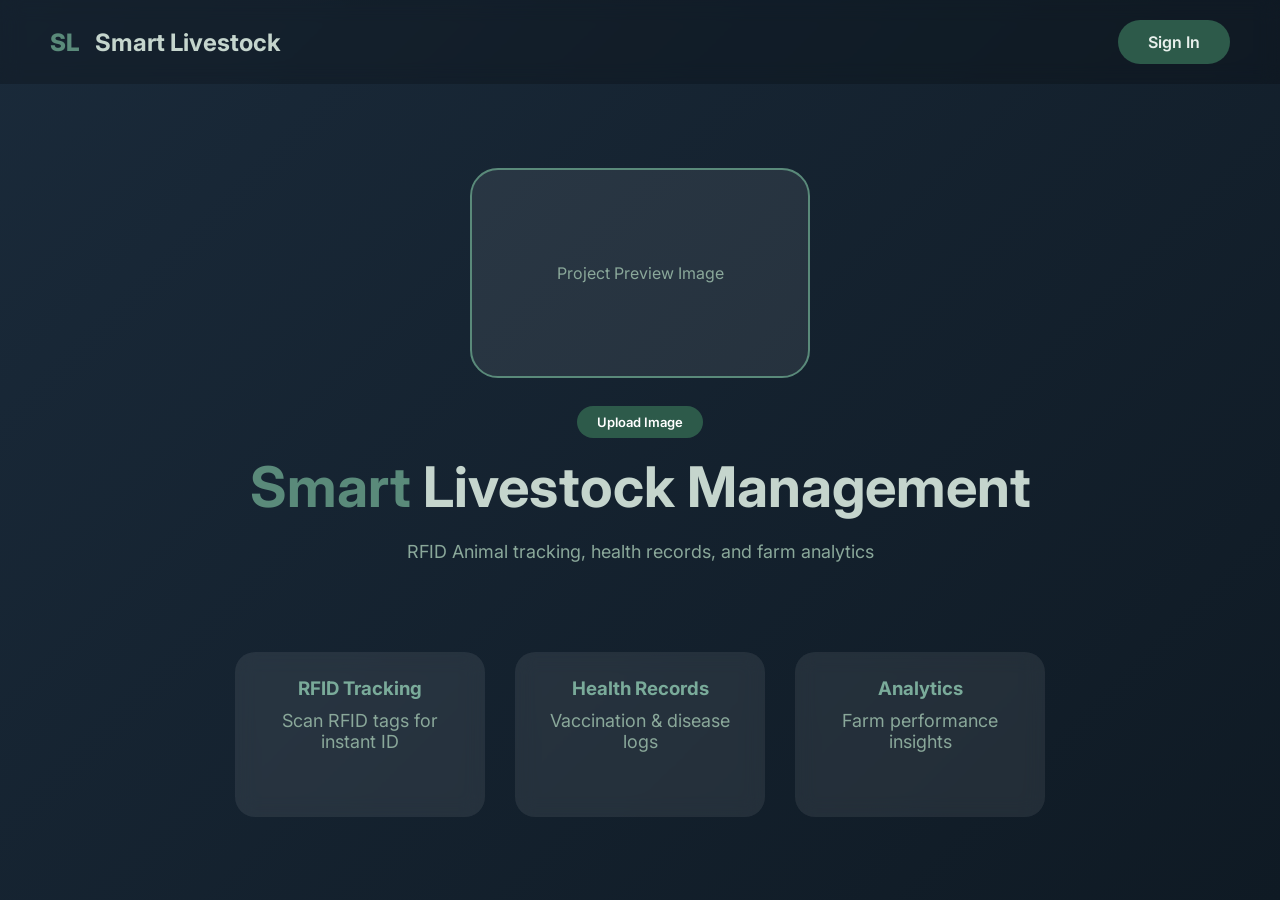
<file: index.html>
<!DOCTYPE html>
<html lang="en">
<head>
<meta charset="UTF-8">
<meta name="viewport" content="width=device-width, initial-scale=1.0">
<title>Smart Livestock Management | RFID Auto ID System</title>
<link href="https://fonts.googleapis.com/css2?family=Inter:wght@400;500;600;700;800&display=swap" rel="stylesheet">
<style>
* { margin: 0; padding: 0; box-sizing: border-box; font-family: 'Inter', sans-serif; }

:root {
    --primary: #1a2a3a;
    --primary-dark: #0f1a24;
    --secondary: #2d5a4a;
    --secondary-light: #3a6b5a;
    --accent: #4a7c6b;
    --success: #2d6a4f;
    --warning: #b77e3a;
    --danger: #9b5e5e;
    --info: #3a6b8a;
    --dark: #1a2a2a;
    --light: #e8f0ec;
    --border: #c5d5cd;
    --card-bg: #f5faf7;
    --sidebar-bg: #1a2a2a;
    --sidebar-text: #c5d5cd;
}

body { background: #dce8e2; }

.landing-page {
    min-height: 100vh;
    background: linear-gradient(135deg, #1a2a3a 0%, #0f1a24 100%);
    display: flex;
    flex-direction: column;
}

.landing-nav {
    display: flex;
    justify-content: space-between;
    align-items: center;
    padding: 20px 50px;
    background: rgba(0,0,0,0.2);
    backdrop-filter: blur(10px);
}

.landing-nav .logo { font-size: 24px; font-weight: 700; color: #c5d5cd; }
.landing-nav .logo span { color: #5a8a7a; margin-right: 10px; font-weight: 800; }
.landing-nav button { background: #2d5a4a; color: #e8f0ec; border: none; padding: 12px 30px; border-radius: 40px; font-weight: 600; cursor: pointer; transition: 0.3s; font-size: 16px; }
.landing-nav button:hover { transform: scale(1.05); background: #3a6b5a; }

.landing-hero { flex: 1; display: flex; align-items: center; justify-content: center; text-align: center; color: #c5d5cd; padding: 50px; flex-direction: column; }
.landing-hero h1 { font-size: 56px; margin-bottom: 20px; }
.landing-hero h1 span { color: #5a8a7a; }
.landing-hero p { font-size: 18px; color: #8aa89a; margin-bottom: 40px; }

.features { display: flex; justify-content: center; gap: 30px; flex-wrap: wrap; margin-top: 50px; }
.feature-card { background: rgba(255,255,255,0.08); padding: 25px; border-radius: 20px; width: 250px; text-align: center; backdrop-filter: blur(10px); }
.feature-card h3 { margin-bottom: 10px; color: #7aab9a; }

.login-modal { display: none; position: fixed; top: 0; left: 0; width: 100%; height: 100%; background: rgba(0,0,0,0.85); z-index: 1000; justify-content: center; align-items: center; }
.login-modal-content { background: #f5faf7; padding: 40px; border-radius: 32px; width: 420px; animation: fadeInUp 0.4s ease; }
@keyframes fadeInUp { from { opacity: 0; transform: translateY(30px); } to { opacity: 1; transform: translateY(0); } }
.login-modal-content h2 { margin-bottom: 20px; text-align: center; color: #1a2a3a; }
.login-modal-content input, .login-modal-content select { width: 100%; padding: 14px; margin: 10px 0; border: 2px solid #c5d5cd; border-radius: 16px; font-size: 14px; background: white; }
.login-modal-content input:focus, .login-modal-content select:focus { outline: none; border-color: #2d5a4a; }
.login-modal-content button { width: 100%; padding: 14px; background: #2d5a4a; color: white; border: none; border-radius: 40px; font-weight: 700; cursor: pointer; margin-top: 20px; font-size: 16px; }
.login-modal-content button:hover { background: #3a6b5a; }
.close-modal { float: right; font-size: 28px; cursor: pointer; color: #64748b; }
.close-modal:hover { color: #9b5e5e; }
.login-error { background: #f0e6e6; color: #9b5e5e; padding: 12px; border-radius: 12px; margin-top: 15px; text-align: center; font-size: 13px; display: none; border-left: 4px solid #9b5e5e; }
.admin-contact-info { background: #e8f0ec; padding: 12px; border-radius: 12px; margin-top: 15px; font-size: 12px; text-align: center; color: #1a2a3a; border: 1px solid #c5d5cd; }

.app-container { display: none; }
.dashboard-container { display: flex; min-height: 100vh; background: #dce8e2; }

.sidebar { width: 280px; background: #1a2a2a; border-right: 1px solid #2a3a3a; padding: 30px 20px; position: fixed; height: 100vh; overflow-y: auto; }
.sidebar .logo { font-size: 24px; font-weight: 800; margin-bottom: 40px; color: #c5d5cd; }
.sidebar .logo span { color: #5a8a7a; }
.sidebar a { display: flex; align-items: center; gap: 12px; padding: 12px 16px; margin: 8px 0; border-radius: 12px; color: #8aa89a; text-decoration: none; cursor: pointer; transition: 0.2s; }
.sidebar a:hover, .sidebar a.active { background: #2a3a3a; color: #e8f0ec; }
.user-profile { margin-top: 40px; padding: 20px 0; border-top: 1px solid #2a3a3a; }
.user-profile .avatar { width: 50px; height: 50px; background: #2d5a4a; border-radius: 50%; display: flex; align-items: center; justify-content: center; color: white; font-weight: bold; margin-bottom: 12px; font-size: 20px; }
.logout-btn { background: #4a5a5a; color: white; border: none; padding: 10px; border-radius: 12px; width: 100%; cursor: pointer; margin-top: 15px; font-weight: 600; }
.logout-btn:hover { background: #5a6a6a; }

.main-content { margin-left: 280px; flex: 1; padding: 30px 40px; }

.stats-grid { display: grid; grid-template-columns: repeat(auto-fit, minmax(220px, 1fr)); gap: 20px; margin-bottom: 30px; }
.stat-card { background: white; padding: 25px; border-radius: 20px; border: 1px solid #c5d5cd; text-align: center; transition: 0.2s; cursor: pointer; box-shadow: 0 2px 8px rgba(0,0,0,0.05); }
.stat-card:hover { transform: translateY(-5px); box-shadow: 0 10px 25px -5px rgba(0,0,0,0.1); background: #f5faf7; }
.stat-card h2 { font-size: 36px; color: #1a2a3a; font-weight: 800; }
.stat-card p { color: #4a6a5a; font-size: 14px; font-weight: 600; margin-top: 8px; }

.content-card { background: white; border-radius: 20px; border: 1px solid #c5d5cd; margin-bottom: 25px; overflow: hidden; box-shadow: 0 2px 8px rgba(0,0,0,0.05); }
.card-header { padding: 15px 20px; display: flex; align-items: center; gap: 12px; border-bottom: 1px solid #c5d5cd; background: #f5faf7; }
.card-header .avatar-small { width: 40px; height: 40px; background: #2d5a4a; border-radius: 50%; display: flex; align-items: center; justify-content: center; color: white; font-weight: bold; font-size: 18px; }
.card-body { padding: 20px; }

table { width: 100%; border-collapse: collapse; background: white; border-radius: 16px; overflow: hidden; }
th, td { padding: 12px 16px; text-align: left; font-size: 13px; border-bottom: 1px solid #e0e8e2; }
th { background: #e8f0ec; color: #1a2a3a; font-weight: 600; }

.badge { padding: 4px 12px; border-radius: 30px; color: white; font-size: 11px; font-weight: 600; display: inline-block; }
.badge.admin { background: #2d5a4a; }
.badge.vet { background: #3a6b8a; }
.badge.owner { background: #4a7c6b; }
.badge.pregnant { background: #5a7a6a; }
.badge.healthy { background: #2d6a4f; }
.badge.sick { background: #b77e3a; }
.badge.vaccination { background: #3a6b8a; }

button.edit { background: #3a6b8a; color: white; border: none; padding: 6px 12px; border-radius: 8px; cursor: pointer; margin: 2px; font-weight: 600; font-size: 12px; transition: 0.2s; }
button.edit:hover { background: #2a5a7a; }
button.delete { background: #5a6a5a; color: white; border: none; padding: 6px 12px; border-radius: 8px; cursor: pointer; margin: 2px; font-weight: 600; font-size: 12px; transition: 0.2s; }
button.delete:hover { background: #4a5a4a; }
button.submit { background: #2d5a4a; color: white; padding: 12px; border-radius: 40px; width: 100%; cursor: pointer; border: none; font-weight: 600; transition: 0.2s; }
button.submit:hover { background: #3a6b5a; }

form { background: white; padding: 25px; border-radius: 20px; border: 1px solid #c5d5cd; margin-bottom: 20px; }
input, select, textarea { width: 100%; padding: 12px; margin: 8px 0; border: 1px solid #c5d5cd; border-radius: 12px; transition: 0.2s; background: white; }
input:focus, select:focus, textarea:focus { outline: none; border-color: #2d5a4a; box-shadow: 0 0 0 3px rgba(45,90,74,0.1); }
label { font-weight: 600; font-size: 13px; color: #1a2a3a; display: block; margin-top: 8px; }
.hidden { display: none; }

.error-message { background: #f0e6e6; color: #9b5e5e; padding: 12px; border-radius: 12px; margin: 10px 0; font-size: 13px; border-left: 4px solid #9b5e5e; display: flex; align-items: center; gap: 10px; }

.scan-logs-container { background: white; border-radius: 20px; border: 1px solid #c5d5cd; margin-top: 20px; max-height: 400px; overflow-y: auto; }
.scan-log-item { display: flex; justify-content: space-between; align-items: center; padding: 12px 16px; border-bottom: 1px solid #e0e8e2; }
.scan-log-item .log-action { font-weight: 600; color: #1a2a3a; }
.scan-log-item .log-time { color: #5a7a6a; font-size: 11px; }

.toast { position: fixed; bottom: 30px; right: 30px; background: #2d5a4a; color: white; padding: 12px 20px; border-radius: 12px; z-index: 2000; animation: slideIn 0.3s ease; font-weight: 500; }
.toast.error { background: #9b5e5e; }
@keyframes slideIn { from { transform: translateX(100%); opacity: 0; } to { transform: translateX(0); opacity: 1; } }

.empty-row td { text-align: center; padding: 40px; color: #5a7a6a; }
.auto-tag-info { background: #e8f0ec; padding: 10px 15px; border-radius: 12px; margin-bottom: 15px; font-size: 13px; color: #2d5a4a; border-left: 3px solid #2d5a4a; }
.rfid-info { background: #e0e8f0; padding: 10px 15px; border-radius: 12px; margin-bottom: 15px; font-size: 13px; color: #1a2a3a; border-left: 3px solid #3a6b8a; }

.log-management-buttons { display: flex; gap: 12px; margin-bottom: 20px; flex-wrap: wrap; }
.log-action-btn { background: #2d5a4a; color: white; border: none; padding: 8px 16px; border-radius: 40px; cursor: pointer; font-size: 13px; font-weight: 600; transition: 0.2s; }
.log-action-btn:hover { background: #3a6b5a; transform: scale(1.02); }
.log-action-btn.danger { background: #9b5e5e; }
.log-action-btn.danger:hover { background: #8a4e4e; }
.log-action-btn.warning { background: #b77e3a; }
.log-action-btn.warning:hover { background: #a06e30; }
.recover-area { background: #e8f0ec; padding: 15px; border-radius: 16px; margin-bottom: 20px; border-left: 4px solid #2d5a4a; }
</style>
</head>
<body>

<div class="landing-page" id="landingPage">
    <div class="landing-nav">
        <div class="logo"><span>SL</span> Smart Livestock</div>
        <button id="openLoginBtn">Sign In</button>
    </div>
    <div class="landing-hero">
        <div id="landingProjectImageContainer" style="margin-bottom: 20px;">
            <div id="landingImagePreview" style="width: 340px; height: 210px; background: rgba(255,255,255,0.08); border-radius: 28px; display: flex; align-items: center; justify-content: center; overflow: hidden; border: 2px solid #5a8a7a; margin: 0 auto;">
                <span style="color:#8aa89a;">Project Preview Image</span>
            </div>
        </div>
        <div style="margin-bottom: 15px;">
            <label for="landingImageUpload" style="background: #2d5a4a; padding: 8px 20px; border-radius: 40px; cursor: pointer; font-weight: 600; font-size: 13px; color: white;">Upload Image</label>
            <input type="file" id="landingImageUpload" accept="image/*" style="display: none;">
        </div>
        <h1><span>Smart</span> Livestock Management</h1>
        <p>RFID Animal tracking, health records, and farm analytics</p>
        <div class="features">
            <div class="feature-card"><h3>RFID Tracking</h3><p>Scan RFID tags for instant ID</p></div>
            <div class="feature-card"><h3>Health Records</h3><p>Vaccination & disease logs</p></div>
            <div class="feature-card"><h3>Analytics</h3><p>Farm performance insights</p></div>
        </div>
    </div>
</div>

<div class="login-modal" id="loginModal">
    <div class="login-modal-content">
        <span class="close-modal" id="closeModalBtn">&times;</span>
        <h2>Sign In</h2>
        <select id="loginRole">
            <option value="admin">Administrator</option>
            <option value="vet">Veterinarian</option>
            <option value="owner">Owner</option>
        </select>
        <input type="password" id="loginPassword" placeholder="Password">
        <div style="margin: 5px 0 10px 0; font-size: 12px; color: #666;">
            <label style="display: inline-flex; align-items: center; gap: 8px; cursor: pointer;">
                <input type="checkbox" id="showPasswordCheckbox"> Show Password
            </label>
        </div>
        <button id="loginBtn">Login</button>
        <div id="loginError" class="login-error"></div>
        <div id="accountHelpMessage" class="admin-contact-info" style="display:none;">
            <strong>Demo Credentials:</strong><br>
            Admin: admin123<br>
            Vet: vet123<br>
            Owner: owner123
        </div>
        <p style="text-align:center; margin-top:15px; font-size:12px; color:#5a7a6a;">Demo: admin123 | vet123 | owner123</p>
    </div>
</div>

<div class="app-container" id="appContainer">
    <div class="dashboard-container">
        <div class="sidebar">
            <div class="logo"><span>SF</span> SmartFarm</div>
            <a onclick="navigateTo('dashboard')" class="nav-link active" data-page="dashboard">Dashboard</a>
            <a onclick="navigateTo('animals')" class="nav-link" data-page="animals" id="navAnimals">Animals</a>
            <a onclick="navigateTo('registerAnimal')" class="nav-link" data-page="registerAnimal" id="navRegisterAnimal">Add Animal</a>
            <a onclick="navigateTo('healthRecords')" class="nav-link" data-page="healthRecords" id="navHealthRecords">Health Records</a>
            <a onclick="navigateTo('registerHealth')" class="nav-link" data-page="registerHealth" id="navRegisterHealth">Add Health Record</a>
            <a onclick="navigateTo('users')" class="nav-link" data-page="users" id="navUsers">Manage Users</a>
            <a onclick="navigateTo('scanLogs')" class="nav-link" data-page="scanLogs" id="navScanLogs">Activity Logs</a>
            <div class="user-profile">
                <div class="avatar" id="userAvatar">JD</div>
                <div><strong id="userName">John Doe</strong></div>
                <div style="font-size:12px; margin-top:5px;" id="userRoleBadge"></div>
                <button class="logout-btn" id="logoutBtn">Sign Out</button>
            </div>
        </div>

        <div class="main-content">
            <div id="dashboardSection">
                <div class="stats-grid">
                    <div class="stat-card" onclick="navigateTo('animals')"><h2 id="totalAnimals">0</h2><p>Total Animals</p></div>
                    <div class="stat-card" onclick="navigateTo('healthRecords')"><h2 id="totalHealth">0</h2><p>Health Records</p></div>
                    <div class="stat-card" onclick="navigateTo('animals')"><h2 id="sickCount">0</h2><p>Sick Animals</p></div>
                    <div class="stat-card" onclick="navigateTo('users')"><h2 id="totalUsers">0</h2><p>System Users</p></div>
                </div>
                <div class="content-card">
                    <div class="card-header"><div class="avatar-small">R</div><div><strong>Recent Activity</strong><br><span style="font-size:12px;">Latest farm updates</span></div></div>
                    <div class="card-body"><div id="recentActivityList"></div></div>
                </div>
            </div>

            <div id="animalsSection" class="hidden">
                <div class="content-card">
                    <div class="card-header"><div class="avatar-small">A</div><div><strong>All Livestock</strong></div></div>
                    <div class="card-body">
                        <div style="overflow-x: auto;">
                            <table id="animalsTable">
                                <thead>
                                    <tr>
                                        <th>ID (Auto)</th>
                                        <th>RFID Tag ID</th>
                                        <th>Name</th>
                                        <th>Type</th>
                                        <th>Breed</th>
                                        <th>Sex</th>
                                        <th>Birth Date</th>
                                        <th>Pregnancy</th>
                                        <th>Health</th>
                                        <th>Owner Contact</th>
                                        <th>Actions</th>
                                    </tr>
                                </thead>
                                <tbody id="animalsTableBody"></tbody>
                            </table>
                        </div>
                    </div>
                </div>
            </div>

            <div id="registerAnimalSection" class="hidden">
                <form id="registerAnimalForm">
                    <h3>Register New Animal</h3>
                    <div class="auto-tag-info"><strong>Auto ID:</strong> ID will be automatically generated based on animal type (e.g., COW-001, GOAT-001)</div>
                    <div class="rfid-info"><strong>📡 RFID Scanner Ready:</strong> Scan RFID tag/card to capture Tag ID</div>
                    <div id="animalFormError" class="error-message" style="display:none;"></div>
                    
                    <label>🔍 RFID Tag ID (Scan RFID Card)</label>
                    <input type="text" id="rfidTagId" placeholder="Scan RFID card here..." style="font-family: monospace; font-weight: bold;">
                    
                    <label>🆔 Auto-Generated ID</label>
                    <input type="text" id="generatedTagId" readonly style="background:#e8f0ec; font-weight:bold;">
                    
                    <label>Animal Name</label><input type="text" id="animalName" placeholder="Animal Name" required>
                    <label>Animal Type</label><select id="animalType" required><option value="">Select Type</option></select>
                    <label>Breed</label><select id="animalBreed" required><option value="">Select Breed</option></select>
                    <label>Sex</label><select id="animalSex"><option>Male</option><option>Female</option></select>
                    <label>Birth Date</label><input type="date" id="animalBirthdate">
                    <label>Pregnancy</label><select id="animalPregnant"><option value="false">Not Pregnant</option><option value="true">Pregnant</option></select>
                    <label>Health Status</label><select id="animalSick"><option value="false">Healthy</option><option value="true">Sick</option></select>
                    <label>Owner Contact</label><input type="text" id="animalOwnerContact" placeholder="Owner phone or email">
                    <input type="hidden" id="editAnimalId">
                    <button type="submit" class="submit">Save Animal</button>
                </form>
            </div>

            <div id="healthRecordsSection" class="hidden">
                <div class="content-card">
                    <div class="card-header"><div class="avatar-small">H</div><div><strong>Health Records</strong></div></div>
                    <div class="card-body">
                        <div style="overflow-x: auto;">
                            <table id="healthTable">
                                <thead>
                                    <tr>
                                        <th>Animal ID</th>
                                        <th>RFID Tag</th>
                                        <th>Animal Name</th>
                                        <th>Type</th>
                                        <th>Start Date</th>
                                        <th>End Date</th>
                                        <th>Next Event</th>
                                        <th>Vet Name</th>
                                        <th>Actions</th>
                                    </tr>
                                </thead>
                                <tbody id="healthTableBody"></tbody>
                            </table>
                        </div>
                    </div>
                </div>
            </div>

            <div id="registerHealthSection" class="hidden">
                <form id="registerHealthForm">
                    <h3>Add Health Record</h3>
                    <div id="healthFormError" class="error-message" style="display:none;"></div>
                    <label>Select Animal (by Auto ID)</label><select id="healthTagId" required></select>
                    <label>Record Type</label><select id="healthType"><option value="vaccination">Vaccination</option><option value="pregnancy">Pregnancy Check</option><option value="disease">Disease Treatment</option></select>
                    <label>Start Date</label><input type="date" id="healthStartDate" required>
                    <label>End Date</label><input type="date" id="healthEndDate">
                    <label>Next Scheduled Event</label><input type="date" id="healthNextEvent">
                    <label>Notes</label><textarea id="healthNotes" rows="2" placeholder="Additional details..."></textarea>
                    <label>Vet Name</label><input type="text" id="healthVetName" placeholder="Veterinarian name">
                    <label>Vet Contact</label><input type="text" id="healthVetContact" placeholder="Phone">
                    <input type="hidden" id="editHealthId">
                    <button type="submit" class="submit">Save Record</button>
                </form>
            </div>

            <div id="usersSection" class="hidden">
                <div class="content-card">
                    <div class="card-header"><div class="avatar-small">U</div><div><strong>User Management (Admin Only)</strong></div></div>
                    <div class="card-body">
                        <form id="registerUserForm"><h4>Create New Account</h4><input type="text" id="newUserName" placeholder="Full Name" required><input type="email" id="newUserEmail" placeholder="Email" required><input type="tel" id="newUserPhone" placeholder="Phone Number" required><select id="newUserRole"><option value="owner">Owner</option><option value="vet">Veterinarian</option><option value="admin">Admin</option></select><input type="password" id="newUserPassword" placeholder="Password"><button type="submit" class="submit">Create Account</button></form>
                        <table id="usersTable">
                            <thead>
                                <tr>
                                    <th>Name</th>
                                    <th>Email</th>
                                    <th>Phone</th>
                                    <th>Role</th>
                                    <th>Action</th>
                                </tr>
                            </thead>
                            <tbody id="usersTableBody"></tbody>
                        </table>
                    </div>
                </div>
            </div>

            <div id="scanLogsSection" class="hidden">
                <div class="content-card">
                    <div class="card-header"><div class="avatar-small">L</div><div><strong>System Activity Logs</strong></div></div>
                    <div class="card-body">
                        <div class="log-management-buttons">
                            <button class="log-action-btn" id="recoverLastDeletedBtn">↩️ Recover Last Deleted Item</button>
                            <button class="log-action-btn warning" id="deleteLogsOlderThanBtn">🗑️ Delete Logs Older Than (days)</button>
                            <button class="log-action-btn" id="deleteLogsByActionBtn">📋 Delete Logs by Action Type</button>
                            <button class="log-action-btn danger" id="clearAllLogsBtn">⚠️ Clear All Logs</button>
                        </div>
                        <div id="recoverStatus" class="recover-area" style="display:none;"></div>
                        <div id="scanLogsFullList" class="scan-logs-container"></div>
                    </div>
                </div>
            </div>
        </div>
    </div>
</div>

<script>
// ==================== API CONFIGURATION ====================
const API_BASE_URL = 'http://192.168.137.1/AB/api.php';

// Global variables
let currentUser = null;
let animalsCache = [];
let healthRecordsCache = [];
let usersCache = [];
let logsCache = [];

// ==================== API CALL FUNCTIONS ====================
async function apiCall(endpoint, method = 'GET', data = null) {
    const url = `${API_BASE_URL}/${endpoint}`;
    const options = {
        method: method,
        headers: {
            'Content-Type': 'application/json',
        }
    };
    
    if (data) {
        options.body = JSON.stringify(data);
    }
    
    try {
        const response = await fetch(url, options);
        const result = await response.json();
        return result;
    } catch (error) {
        console.error('API Error:', error);
        showToast('Connection error: ' + error.message, true);
        return null;
    }
}

// ==================== DATA LOADING FUNCTIONS ====================
async function loadAnimals() {
    const result = await apiCall('animals', 'GET');
    if (result && !result.error) {
        animalsCache = result;
        return result;
    }
    return [];
}

async function loadHealthRecords() {
    const result = await apiCall('health', 'GET');
    if (result && !result.error) {
        healthRecordsCache = result;
        return result;
    }
    return [];
}

async function loadUsers() {
    const result = await apiCall('users', 'GET');
    if (result && !result.error) {
        usersCache = result;
        return result;
    }
    return [];
}

async function loadLogs() {
    const result = await apiCall('logs', 'GET');
    if (result && !result.error) {
        logsCache = result;
        return result;
    }
    return [];
}

async function loadDashboardStats() {
    const result = await apiCall('dashboard', 'GET');
    if (result && !result.error) {
        document.getElementById('totalAnimals').innerText = result.totalAnimals || 0;
        document.getElementById('totalHealth').innerText = result.totalHealth || 0;
        document.getElementById('sickCount').innerText = result.sickCount || 0;
        document.getElementById('totalUsers').innerText = result.totalUsers || 0;
        
        let recentHtml = '';
        if (result.recentActivity && result.recentActivity.length > 0) {
            for (let log of result.recentActivity) {
                recentHtml += `<div style="padding:10px 0; border-bottom:1px solid #e0e8e2;">
                    <strong>${log.action}</strong> - ${log.user_name}<br>
                    <span style="font-size:11px; color:#5a7a6a;">${log.created_at}</span>
                </div>`;
            }
        }
        document.getElementById('recentActivityList').innerHTML = recentHtml || '<p style="text-align:center; padding:20px;">No recent activity</p>';
        return true;
    }
    return false;
}

// ==================== CHECK FOR PENDING RFID TAG ====================
async function checkPendingRFIDTag() {
    try {
        const response = await fetch(`${API_BASE_URL}/get_pending_tag`);
        const data = await response.json();
        
        if (data.tagId) {
            const rfidInput = document.getElementById('rfidTagId');
            if (rfidInput && document.getElementById('registerAnimalSection').classList.contains('hidden') === false) {
                rfidInput.value = data.tagId;
                rfidInput.style.borderColor = '#2d6a4f';
                showToast(`✅ RFID Tag detected: ${data.tagId}`, false);
                setTimeout(() => {
                    rfidInput.style.borderColor = '#c5d5cd';
                }, 2000);
            }
        }
    } catch (error) {
        console.error('Error checking pending RFID:', error);
    }
}

// Poll for pending RFID tags every 2 seconds when on register page
setInterval(() => {
    if (document.getElementById('registerAnimalSection') && 
        !document.getElementById('registerAnimalSection').classList.contains('hidden')) {
        checkPendingRFIDTag();
    }
}, 2000);

// ==================== UI RENDERING FUNCTIONS ====================
async function renderAnimalsTable() {
    if (currentUser && currentUser.role === 'vet') return;
    
    const tbody = document.getElementById('animalsTableBody');
    if (!tbody) return;
    
    const animals = await loadAnimals();
    tbody.innerHTML = '';
    
    if (animals.length === 0) { 
        tbody.innerHTML = '<tr class="empty-row"><td colspan="11">No animals registered. Click "Add Animal" to get started.</td></tr>'; 
        return; 
    }
    
    const canEdit = (currentUser && (currentUser.role === 'admin' || currentUser.role === 'owner'));
    const canDelete = (currentUser && currentUser.role === 'admin');
    
    for (let animal of animals) { 
        const row = tbody.insertRow();
        const pregnancyBadge = animal.is_pregnant ? 'pregnant' : 'healthy';
        const pregnancyText = animal.is_pregnant ? 'Pregnant' : 'Not Pregnant';
        const healthBadge = animal.is_sick ? 'sick' : 'healthy';
        const healthText = animal.is_sick ? 'Sick' : 'Healthy';
        
        let buttons = '';
        if (canEdit) buttons += `<button class="edit" onclick="editAnimal('${animal.id}')">Edit</button>`;
        if (canDelete) buttons += `<button class="delete" onclick="deleteAnimal('${animal.id}')">Delete</button>`;
        
        row.innerHTML = `
            <td><strong>${animal.id || '—'}</strong></td>
            <td><code>${animal.rfid_tag || '—'}</code></td>
            <td>${animal.name || '—'}</td>
            <td>${animal.animal_type || '—'}</td>
            <td>${animal.breed || '—'}</td>
            <td>${animal.sex || '—'}</td>
            <td>${animal.birthdate || '—'}</td>
            <td><span class="badge ${pregnancyBadge}">${pregnancyText}</span></td>
            <td><span class="badge ${healthBadge}">${healthText}</span></td>
            <td>${animal.owner_contact || '—'}</td>
            <td>${buttons}</td>
        `;
    }
}

async function renderHealthRecordsTable() {
    const tbody = document.getElementById('healthTableBody');
    if (!tbody) return;
    
    const records = await loadHealthRecords();
    tbody.innerHTML = '';
    
    if (records.length === 0) { 
        tbody.innerHTML = '<tr class="empty-row"><td colspan="9">No health records. Click "Add Health Record" to get started.</td></tr>'; 
        return; 
    }
    
    const canEdit = (currentUser && (currentUser.role === 'admin' || currentUser.role === 'vet'));
    const canDelete = (currentUser && currentUser.role === 'admin');
    
    for (let record of records) { 
        const row = tbody.insertRow();
        let buttons = '';
        if (canEdit) buttons += `<button class="edit" onclick="editHealth(${record.id})">Edit</button>`;
        if (canDelete) buttons += `<button class="delete" onclick="deleteHealth(${record.id})">Delete</button>`;
        
        row.innerHTML = `
            <td><strong>${record.animal_id || '—'}</strong></td>
            <td><code>${record.rfid_tag || '—'}</code></td>
            <td>${record.animal_name || '—'}</td>
            <td><span class="badge vaccination">${record.type || '—'}</span></td>
            <td>${record.start_date || '—'}</td>
            <td>${record.end_date || '—'}</td>
            <td>${record.next_event_date || '—'}</td>
            <td>${record.vet_name || '—'}</td>
            <td>${buttons}</td>
        `;
    }
}

async function renderUsersTable() { 
    if (!currentUser || currentUser.role !== 'admin') return;
    
    const tbody = document.getElementById('usersTableBody'); 
    if (!tbody) return; 
    
    const users = await loadUsers();
    tbody.innerHTML = ''; 
    
    for (let user of users) { 
        const row = tbody.insertRow(); 
        const delBtn = (currentUser?.role === 'admin' && user.role !== 'admin') ? 
            `<button class="delete" onclick="deleteUser(${user.id})">Delete</button>` : '—'; 
        row.innerHTML = `
            <td><strong>${user.name || '—'}</strong></td>
            <td>${user.email || '—'}</td>
            <td>${user.phone || '—'}</td>
            <td><span class="badge ${user.role}">${user.role || '—'}</span></td>
            <td>${delBtn}</td>
        `; 
    } 
}

async function renderScanLogs() { 
    const container = document.getElementById('scanLogsFullList'); 
    if (!container) return; 
    
    const logs = await loadLogs();
    
    if (logs.length === 0) {
        container.innerHTML = '<div style="padding:20px;text-align:center;">No logs yet</div>';
        return;
    }
    
    container.innerHTML = logs.map(log => `
        <div class="scan-log-item">
            <div>
                <span class="log-action">${log.action || 'Unknown'}</span>
                <br>
                <span class="log-time">${log.details || ''}</span>
            </div>
            <div>
                <span class="log-time">${log.user_name || 'System'} - ${log.created_at || ''}</span>
            </div>
        </div>
    `).join('');
}

async function updateHealthTagOptions() { 
    const sel = document.getElementById('healthTagId'); 
    if (!sel) return; 
    
    const animals = await loadAnimals();
    sel.innerHTML = '<option value="">Select Animal</option>'; 
    for (let animal of animals) { 
        const opt = document.createElement('option'); 
        opt.value = animal.id; 
        opt.textContent = `${animal.name} (ID: ${animal.id}) - RFID: ${animal.rfid_tag || 'No RFID'}`; 
        sel.appendChild(opt); 
    } 
}

// ==================== LOGIN FUNCTION ====================
async function performLogin() {
    const role = document.getElementById('loginRole').value;
    const password = document.getElementById('loginPassword').value;
    const errorDiv = document.getElementById('loginError');
    const helpDiv = document.getElementById('accountHelpMessage');
    
    errorDiv.style.display = 'none'; 
    helpDiv.style.display = 'none';
    
    if (!password) { 
        errorDiv.innerHTML = 'Please enter password'; 
        errorDiv.style.display = 'block'; 
        return; 
    }
    
    const result = await apiCall('login', 'POST', { role: role, password: password });
    
    if (result && result.success) {
        currentUser = result.user;
        document.getElementById('landingPage').style.display = 'none';
        document.getElementById('appContainer').style.display = 'block';
        document.getElementById('loginModal').style.display = 'none';
        document.getElementById('loginPassword').value = '';
        updateUIByRole();
        await refreshAllData();
        showToast(`Welcome, ${currentUser.name}! RFID Scanner Ready`);
    } else { 
        errorDiv.innerHTML = result?.error || 'Invalid credentials!'; 
        errorDiv.style.display = 'block'; 
        helpDiv.style.display = 'block'; 
    }
}

// ==================== CRUD OPERATIONS ====================
async function editAnimal(id) { 
    const animals = await loadAnimals();
    const animal = animals.find(a => a.id == id); 
    if (!animal) {
        showToast('Animal not found', true);
        return;
    }
    
    document.getElementById('editAnimalId').value = animal.id; 
    document.getElementById('generatedTagId').value = animal.id;
    document.getElementById('rfidTagId').value = animal.rfid_tag || '';
    document.getElementById('animalName').value = animal.name; 
    document.getElementById('animalType').value = animal.animal_type; 
    populateBreeds(); 
    
    setTimeout(() => {
        const breedSelect = document.getElementById('animalBreed');
        for(let i = 0; i < breedSelect.options.length; i++) {
            if(breedSelect.options[i].value === animal.breed) {
                breedSelect.selectedIndex = i;
                break;
            }
        }
    }, 100);
    
    document.getElementById('animalSex').value = animal.sex; 
    document.getElementById('animalBirthdate').value = animal.birthdate || ''; 
    document.getElementById('animalPregnant').value = animal.is_pregnant ? 'true' : 'false'; 
    document.getElementById('animalSick').value = animal.is_sick ? 'true' : 'false'; 
    document.getElementById('animalOwnerContact').value = animal.owner_contact || ''; 
    navigateTo('registerAnimal'); 
}

async function deleteAnimal(id) { 
    if (!currentUser || currentUser.role !== 'admin') { 
        showToast("Only Admin can delete animals", true); 
        return; 
    } 
    
    const animals = await loadAnimals();
    const animal = animals.find(a => a.id == id); 
    
    if (animal && confirm(`Delete ${animal.name}? This will also delete all health records.`)) {
        const result = await apiCall(`animals/${id}`, 'DELETE', { 
            userName: currentUser.name, 
            userRole: currentUser.role 
        });
        
        if (result && result.success) {
            await refreshAllData();
            showToast('Animal deleted successfully');
        } else {
            showToast('Failed to delete animal', true);
        }
    } 
}

async function editHealth(id) { 
    const records = await loadHealthRecords();
    const record = records.find(r => r.id == id); 
    if (!record) {
        showToast('Health record not found', true);
        return;
    }
    
    document.getElementById('editHealthId').value = record.id; 
    document.getElementById('healthTagId').value = record.animal_id; 
    document.getElementById('healthType').value = record.type; 
    document.getElementById('healthStartDate').value = record.start_date || ''; 
    document.getElementById('healthEndDate').value = record.end_date || ''; 
    document.getElementById('healthNextEvent').value = record.next_event_date || ''; 
    document.getElementById('healthNotes').value = record.notes || ''; 
    document.getElementById('healthVetName').value = record.vet_name || ''; 
    document.getElementById('healthVetContact').value = record.vet_contact || ''; 
    navigateTo('registerHealth'); 
}

async function deleteHealth(id) { 
    if (!currentUser || currentUser.role !== 'admin') { 
        showToast("Only Admin can delete health records", true); 
        return; 
    } 
    
    const records = await loadHealthRecords();
    const record = records.find(r => r.id == id);
    if (record && confirm('Delete this health record?')) {
        const result = await apiCall(`health/${id}`, 'DELETE', { 
            userName: currentUser.name, 
            userRole: currentUser.role 
        });
        
        if (result && result.success) {
            await refreshAllData();
            showToast('Health record deleted successfully');
        } else {
            showToast('Failed to delete health record', true);
        }
    } 
}

async function deleteUser(id) { 
    if (confirm('Delete this user?')) { 
        const result = await apiCall(`users/${id}`, 'DELETE');
        if (result && result.success) {
            await refreshAllData();
            renderUsersTable();
            showToast('User deleted');
        } else {
            showToast('Failed to delete user', true);
        }
    } 
}

async function refreshAllData() {
    await loadDashboardStats();
    await renderAnimalsTable();
    await renderHealthRecordsTable();
    if (currentUser && currentUser.role === 'admin') {
        await renderUsersTable();
        await renderScanLogs();
    }
    await updateHealthTagOptions();
}

// ==================== FORM SUBMISSION HANDLERS ====================
document.getElementById('registerAnimalForm').onsubmit = async function(e) {
    e.preventDefault();
    if (!currentUser || (currentUser.role !== 'admin' && currentUser.role !== 'owner')) { 
        showToast("Permission denied!", true); 
        return; 
    }
    
    const sex = document.getElementById('animalSex').value;
    const isPregnant = document.getElementById('animalPregnant').value === 'true';
    
    if (sex === 'Male' && isPregnant) { 
        document.getElementById('animalFormError').style.display = 'flex'; 
        document.getElementById('animalFormError').innerHTML = 'ERROR: A male animal cannot be pregnant!'; 
        return; 
    }
    
    const editId = document.getElementById('editAnimalId').value;
    const rfidTag = document.getElementById('rfidTagId').value.trim();
    
    if (!rfidTag) {
        showToast("Please scan an RFID tag/card first!", true);
        document.getElementById('rfidTagId').focus();
        return;
    }
    
    let autoId = document.getElementById('generatedTagId').value;
    if (!autoId && !editId) {
        const type = document.getElementById('animalType').value;
        if (type) {
            const typePrefix = type.substring(0, 3).toUpperCase();
            const animals = await loadAnimals();
            const existingOfType = animals.filter(a => a.animal_type === type);
            const nextNumber = existingOfType.length + 1;
            const paddedNumber = nextNumber.toString().padStart(3, '0');
            autoId = `${typePrefix}-${paddedNumber}`;
            document.getElementById('generatedTagId').value = autoId;
        }
    }
    
    const animalData = { 
        id: autoId,
        rfid_tag: rfidTag,
        name: document.getElementById('animalName').value.trim(), 
        animal_type: document.getElementById('animalType').value, 
        breed: document.getElementById('animalBreed').value, 
        sex: sex, 
        birthdate: document.getElementById('animalBirthdate').value, 
        is_pregnant: isPregnant, 
        is_sick: document.getElementById('animalSick').value === 'true', 
        owner_contact: document.getElementById('animalOwnerContact').value,
        userName: currentUser.name,
        userRole: currentUser.role
    };
    
    if (!animalData.name || !animalData.animal_type || !animalData.breed) { 
        showToast("Name, Type and Breed are required", true); 
        return; 
    }
    
    document.getElementById('animalFormError').style.display = 'none';
    
    let result;
    if (editId) {
        result = await apiCall(`animals/${editId}`, 'PUT', animalData);
    } else {
        result = await apiCall('animals', 'POST', animalData);
    }
    
    if (result && result.success) {
        await refreshAllData();
        document.getElementById('editAnimalId').value = '';
        this.reset();
        document.getElementById('animalBreed').innerHTML = '<option value="">Select Breed</option>';
        document.getElementById('generatedTagId').value = '';
        document.getElementById('rfidTagId').value = '';
        showToast(editId ? "Animal updated successfully" : `Animal registered! ID: ${autoId} | RFID: ${rfidTag}`);
        navigateTo('animals');
    } else {
        showToast(result?.error || "Failed to save animal", true);
    }
};

document.getElementById('registerHealthForm').onsubmit = async function(e) {
    e.preventDefault();
    if (!currentUser || (currentUser.role !== 'admin' && currentUser.role !== 'vet')) { 
        showToast("Only Admin or Vet can manage health records", true); 
        return; 
    }
    
    const selectedAnimalId = document.getElementById('healthTagId').value;
    const animals = await loadAnimals();
    const selectedAnimal = animals.find(a => a.id == selectedAnimalId);
    const editId = document.getElementById('editHealthId').value;
    
    const recordData = { 
        id: editId ? parseInt(editId) : null,
        animal_id: selectedAnimalId,
        rfid_tag: selectedAnimal ? selectedAnimal.rfid_tag : '',
        animal_name: selectedAnimal ? selectedAnimal.name : '',
        type: document.getElementById('healthType').value, 
        start_date: document.getElementById('healthStartDate').value, 
        end_date: document.getElementById('healthEndDate').value, 
        next_event_date: document.getElementById('healthNextEvent').value, 
        notes: document.getElementById('healthNotes').value, 
        vet_name: document.getElementById('healthVetName').value, 
        vet_contact: document.getElementById('healthVetContact').value,
        userName: currentUser.name,
        userRole: currentUser.role
    };
    
    if (!recordData.animal_id || !recordData.start_date) { 
        showToast("Animal and Start Date are required", true); 
        return; 
    }
    
    let result;
    if (editId) {
        result = await apiCall(`health/${editId}`, 'PUT', recordData);
    } else {
        result = await apiCall('health', 'POST', recordData);
    }
    
    if (result && result.success) {
        await refreshAllData();
        document.getElementById('editHealthId').value = '';
        this.reset();
        showToast(editId ? "Health record updated" : "Health record saved");
        navigateTo('healthRecords');
    } else {
        showToast(result?.error || "Failed to save health record", true);
    }
};

document.getElementById('registerUserForm').onsubmit = async function(e) { 
    e.preventDefault(); 
    if (!currentUser || currentUser.role !== 'admin') { 
        showToast("Only Admin can create accounts!", true); 
        return; 
    } 
    
    const newUser = { 
        name: document.getElementById('newUserName').value, 
        email: document.getElementById('newUserEmail').value, 
        phone: document.getElementById('newUserPhone').value, 
        role: document.getElementById('newUserRole').value, 
        password: document.getElementById('newUserPassword').value || 'temp123',
        userName: currentUser.name,
        userRole: currentUser.role
    }; 
    
    const result = await apiCall('users', 'POST', newUser);
    
    if (result && result.success) {
        await refreshAllData();
        renderUsersTable();
        showToast(`Account created for ${newUser.name}`);
        this.reset();
    } else {
        showToast(result?.error || "Failed to create user", true);
    }
};

// ==================== LOG MANAGEMENT FUNCTIONS ====================
async function recoverLastDeleted() {
    if (!currentUser || currentUser.role !== 'admin') {
        showToast("Only Admin can recover deleted items", true);
        return;
    }
    
    const result = await apiCall('recover', 'POST', {
        userName: currentUser.name,
        userRole: currentUser.role
    });
    
    if (result && result.success) {
        await refreshAllData();
        showToast(`${result.type} recovered successfully`);
        
        const statusDiv = document.getElementById('recoverStatus');
        statusDiv.style.display = 'block';
        statusDiv.innerHTML = `<strong>✅ Recovery successful!</strong> ${result.type} has been restored.`;
        setTimeout(() => { statusDiv.style.display = 'none'; }, 5000);
    } else {
        showToast(result?.error || "No items to recover", true);
    }
}

async function deleteLogsOlderThanDays() {
    if (!currentUser || currentUser.role !== 'admin') {
        showToast("Only Admin can delete logs", true);
        return;
    }
    const days = prompt("Delete logs older than how many days? (Enter number, e.g., 7)", "7");
    if (days === null) return;
    const numDays = parseInt(days);
    if (isNaN(numDays) || numDays < 0) {
        showToast("Please enter a valid number of days", true);
        return;
    }
    
    const result = await apiCall(`logs?days=${numDays}`, 'DELETE');
    
    if (result && result.success) {
        await renderScanLogs();
        showToast(`Deleted ${result.deleted} old logs.`);
    } else {
        showToast("Failed to delete logs", true);
    }
}

async function deleteLogsByAction() {
    if (!currentUser || currentUser.role !== 'admin') {
        showToast("Only Admin can delete logs", true);
        return;
    }
    
    const logs = await loadLogs();
    const actions = [...new Set(logs.map(l => l.action))];
    if (actions.length === 0) {
        showToast("No logs to filter", true);
        return;
    }
    const actionList = actions.join(", ");
    const actionToDelete = prompt(`Enter the exact action type to delete all logs with that action.\nAvailable actions:\n${actionList}\n\nExample: "Deleted Animal"`, "");
    if (!actionToDelete) return;
    
    const result = await apiCall(`logs?action=${encodeURIComponent(actionToDelete)}`, 'DELETE');
    
    if (result && result.success) {
        await renderScanLogs();
        showToast(`Deleted ${result.deleted} logs with action "${actionToDelete}"`);
    } else {
        showToast("Failed to delete logs", true);
    }
}

async function clearAllLogs() {
    if (!currentUser || currentUser.role !== 'admin') {
        showToast("Only Admin can clear all logs", true);
        return;
    }
    if (confirm("⚠️ WARNING: This will delete ALL activity logs permanently. This action cannot be undone. Are you sure?")) {
        const confirmation = prompt(`Type "DELETE ALL LOGS" to confirm:`);
        if (confirmation === "DELETE ALL LOGS") {
            const result = await apiCall('logs', 'DELETE');
            if (result && result.success) {
                await renderScanLogs();
                showToast(`Deleted all logs.`);
            } else {
                showToast("Failed to delete logs", true);
            }
        } else {
            showToast("Confirmation text did not match. Deletion cancelled.");
        }
    }
}

// ==================== NAVIGATION & UTILITY ====================
function navigateTo(page) {
    document.querySelectorAll('.main-content > div').forEach(div => div.classList.add('hidden'));
    const section = document.getElementById(page + 'Section');
    if (section) section.classList.remove('hidden');
    
    document.querySelectorAll('.nav-link').forEach(l => l.classList.remove('active'));
    const activeLink = document.querySelector(`.nav-link[data-page="${page}"]`);
    if (activeLink) activeLink.classList.add('active');
    
    if (page === 'dashboard') loadDashboardStats();
    if (page === 'animals' && currentUser && currentUser.role !== 'vet') renderAnimalsTable();
    if (page === 'healthRecords') renderHealthRecordsTable();
    if (page === 'registerHealth') updateHealthTagOptions();
    if (page === 'users' && currentUser && currentUser.role === 'admin') renderUsersTable();
    if (page === 'scanLogs' && currentUser && currentUser.role === 'admin') renderScanLogs();
    if (page === 'registerAnimal') {
        setTimeout(() => {
            const rfidInput = document.getElementById('rfidTagId');
            if (rfidInput) {
                rfidInput.value = '';
                rfidInput.focus();
            }
            checkPendingRFIDTag();
        }, 100);
    }
}

function showToast(msg, isErr = false) {
    const t = document.createElement('div');
    t.className = 'toast' + (isErr ? ' error' : '');
    t.innerText = msg;
    document.body.appendChild(t);
    setTimeout(() => t.remove(), 3000);
}

function logout() { 
    currentUser = null; 
    document.getElementById('landingPage').style.display = 'block'; 
    document.getElementById('appContainer').style.display = 'none'; 
    document.getElementById('loginModal').style.display = 'none'; 
}

function updateUIByRole() {
    const role = currentUser.role;
    const isVet = (role === 'vet');
    document.getElementById('navAnimals').style.display = isVet ? 'none' : 'flex';
    document.getElementById('navRegisterAnimal').style.display = (role === 'admin' || role === 'owner') ? 'flex' : 'none';
    document.getElementById('navRegisterHealth').style.display = (role === 'admin' || role === 'vet') ? 'flex' : 'none';
    document.getElementById('navUsers').style.display = (role === 'admin') ? 'flex' : 'none';
    document.getElementById('navScanLogs').style.display = (role === 'admin') ? 'flex' : 'none';
    document.getElementById('userAvatar').innerHTML = currentUser.name.charAt(0).toUpperCase();
    document.getElementById('userName').innerHTML = currentUser.name;
    const roleNames = { admin: 'Administrator', vet: 'Veterinarian', owner: 'Owner' };
    document.getElementById('userRoleBadge').innerHTML = `<span class="badge ${role}">${roleNames[role]}</span>`;
}

// ==================== BREED DATABASE ====================
const breedDatabase = {
    "Cow": ["Holstein Friesian", "Jersey", "Angus", "Hereford", "Sahiwal", "Ankole", "Simmental", "Charolais", "Limousin", "Brahman", "Gelbvieh"],
    "Goat": ["Boer", "Saanen", "Nubian", "Alpine", "Toggenburg", "Angora", "Kiko", "Spanish Goat", "Pygmy Goat", "LaMancha", "Oberhasli"],
    "Sheep": ["Merino", "Dorper", "Suffolk", "Romney", "Balami", "Blackhead Persian", "Hampshire", "Southdown", "Cheviot", "Lincoln", "Karakul"],
    "Pig": ["Yorkshire", "Landrace", "Duroc", "Berkshire", "Large White", "Hampshire", "Pietrain", "Chester White", "Tamworth", "Gloucestershire Old Spots", "Meishan"],
    "Chicken": ["Broiler", "Layer", "Kuroiler", "Rhode Island Red", "Leghorn", "Sussex", "Orpington", "Australorp", "Plymouth Rock", "Wyandotte", "Brahma"],
    "Rabbit": ["New Zealand White", "California", "Flemish Giant", "Rex", "Dutch", "Lionhead", "Angora", "Himalayan", "Mini Lop", "English Lop", "Havana"],
    "Horse": ["Thoroughbred", "Arabian", "Quarter Horse", "Appaloosa", "Andalusian", "Friesian", "Mustang", "Clydesdale", "Shetland Pony", "Morgan", "Paint Horse"],
    "Donkey": ["Standard Donkey", "Mammoth Donkey", "Mediterranean Miniature", "Poitou Donkey", "Abyssinian Donkey", "American Spotted", "Andalusian Donkey", "Burro", "Somali Wild", "Kiang", "Onager"],
    "Turkey": ["Broad Breasted White", "Broad Breasted Bronze", "Bourbon Red", "Narragansett", "Royal Palm", "Standard Bronze", "Beltsville Small White", "Black Turkey", "Midget White", "Jersey Buff", "Slate Turkey"],
    "Duck": ["Pekin Duck", "Muscovy Duck", "Mallard", "Rouen Duck", "Cayuga Duck", "Indian Runner", "Khaki Campbell", "Welsh Harlequin", "Buff Duck", "Saxony Duck", "Silver Appleyard"],
    "Bee": ["Italian Honey Bee", "Carniolan Honey Bee", "German Honey Bee", "Buckfast Bee", "Russian Honey Bee", "Africanized Bee", "Caucasian Bee", "Cordovan Bee", "Minnesota Hygienic", "Saskatraz Bee", "VSH Bee"]
};

const animalTypes = ["Cow", "Goat", "Sheep", "Pig", "Chicken", "Rabbit", "Horse", "Donkey", "Turkey", "Duck", "Bee"];

function populateAnimalTypes() {
    const typeSelect = document.getElementById('animalType');
    if (!typeSelect) return;
    typeSelect.innerHTML = '<option value="">Select Type</option>';
    animalTypes.forEach(type => { 
        const opt = document.createElement('option'); 
        opt.value = type; 
        opt.textContent = type; 
        typeSelect.appendChild(opt); 
    });
}

function populateBreeds() {
    const type = document.getElementById('animalType').value;
    const breedSelect = document.getElementById('animalBreed');
    if (!breedSelect) return;
    breedSelect.innerHTML = '<option value="">Select Breed</option>';
    if (type && breedDatabase[type]) {
        breedDatabase[type].forEach(breed => { 
            const opt = document.createElement('option'); 
            opt.value = breed; 
            opt.textContent = breed; 
            breedSelect.appendChild(opt); 
        });
    }
    updateGeneratedTagId();
}

function updateGeneratedTagId() {
    const type = document.getElementById('animalType').value;
    const editId = document.getElementById('editAnimalId').value;
    if (editId) {
        // Don't auto-generate for edits
        return;
    }
    if (type) {
        const typePrefix = type.substring(0, 3).toUpperCase();
        // This will be updated when form is submitted with actual count from DB
        document.getElementById('generatedTagId').value = `${typePrefix}-001`;
    } else {
        document.getElementById('generatedTagId').value = '';
    }
}

function setupRFIDScanner() {
    const rfidInput = document.getElementById('rfidTagId');
    if (!rfidInput) return;
    
    let rfidTimeout = null;
    
    rfidInput.addEventListener('keydown', function(e) {
        if (rfidTimeout) clearTimeout(rfidTimeout);
        
        rfidTimeout = setTimeout(() => {
            const scannedValue = rfidInput.value.trim();
            if (scannedValue) {
                // Check if RFID exists in database
                checkRFIDExists(scannedValue);
            }
        }, 50);
    });
    
    rfidInput.addEventListener('focus', function() {
        this.placeholder = "Ready to scan RFID...";
        this.style.backgroundColor = '#f0f8ff';
    });
    
    rfidInput.addEventListener('blur', function() {
        this.placeholder = "Scan RFID card here...";
        this.style.backgroundColor = 'white';
    });
}

async function checkRFIDExists(rfidTag) {
    const animals = await loadAnimals();
    const existingAnimal = animals.find(a => a.rfid_tag === rfidTag);
    if (existingAnimal) {
        showToast(` RFID ${rfidTag} is already assigned to ${existingAnimal.name}`, true);
        document.getElementById('rfidTagId').value = '';
    } else {
        showToast(`RFID Tag scanned: ${rfidTag}`, false);
        const rfidInput = document.getElementById('rfidTagId');
        rfidInput.style.borderColor = '#2d6a4f';
        setTimeout(() => {
            rfidInput.style.borderColor = '#c5d5cd';
        }, 1000);
    }
}

// ==================== EVENT LISTENERS & INITIALIZATION ====================
document.getElementById('landingImageUpload').addEventListener('change', function(e) {
    const file = e.target.files[0];
    if (file) { 
        const reader = new FileReader(); 
        reader.onload = function(ev) { 
            document.getElementById('landingImagePreview').innerHTML = `<img src="${ev.target.result}" style="width:100%; height:100%; object-fit:cover;">`; 
            localStorage.setItem('livestock_landing_image', ev.target.result); 
        }; 
        reader.readAsDataURL(file); 
    }
});

document.getElementById('showPasswordCheckbox').addEventListener('change', function(e) {
    const passwordInput = document.getElementById('loginPassword');
    passwordInput.type = e.target.checked ? 'text' : 'password';
});

const savedLandingImage = localStorage.getItem('livestock_landing_image');
if (savedLandingImage) document.getElementById('landingImagePreview').innerHTML = `<img src="${savedLandingImage}" style="width:100%; height:100%; object-fit:cover;">`;

document.getElementById('openLoginBtn').onclick = () => document.getElementById('loginModal').style.display = 'flex';
document.getElementById('closeModalBtn').onclick = () => document.getElementById('loginModal').style.display = 'none';
document.getElementById('loginBtn').onclick = performLogin;
document.getElementById('logoutBtn').onclick = logout;
window.onclick = e => { if (e.target == document.getElementById('loginModal')) document.getElementById('loginModal').style.display = 'none'; };
document.getElementById('loginPassword').onkeypress = e => { if (e.key === 'Enter') performLogin(); };
document.getElementById('animalType').addEventListener('change', function() { populateBreeds(); updateGeneratedTagId(); });

document.getElementById('recoverLastDeletedBtn').addEventListener('click', recoverLastDeleted);
document.getElementById('deleteLogsOlderThanBtn').addEventListener('click', deleteLogsOlderThanDays);
document.getElementById('deleteLogsByActionBtn').addEventListener('click', deleteLogsByAction);
document.getElementById('clearAllLogsBtn').addEventListener('click', clearAllLogs);

// Initialize
function init() {
    populateAnimalTypes();
    setupRFIDScanner();
    console.log('Smart Livestock Management System Ready!');
    console.log('Connected to PHP API at:', API_BASE_URL);
    console.log('Demo Credentials:');
    console.log('- Admin: admin123');
    console.log('- Vet: vet123');
    console.log('- Owner: owner123');
}

init();
// Add this debug function
async function testAPIConnection() {
    try {
        const response = await fetch('http://192.168.137.1/AB/api.php/login', {
            method: 'POST',
            headers: {'Content-Type': 'application/json'},
            body: JSON.stringify({role: 'admin', password: 'admin123'})
        });
        const data = await response.json();
        console.log('API Test Result:', data);
        if (!data.success) {
            alert('API Error: ' + data.error);
        }
        return data;
    } catch(e) {
        console.error('API Connection Error:', e);
        alert('Cannot connect to API. Check if server is running.');
    }
}

// Call this when page loads
testAPIConnection();
</script>
</body>
</html>
</file>
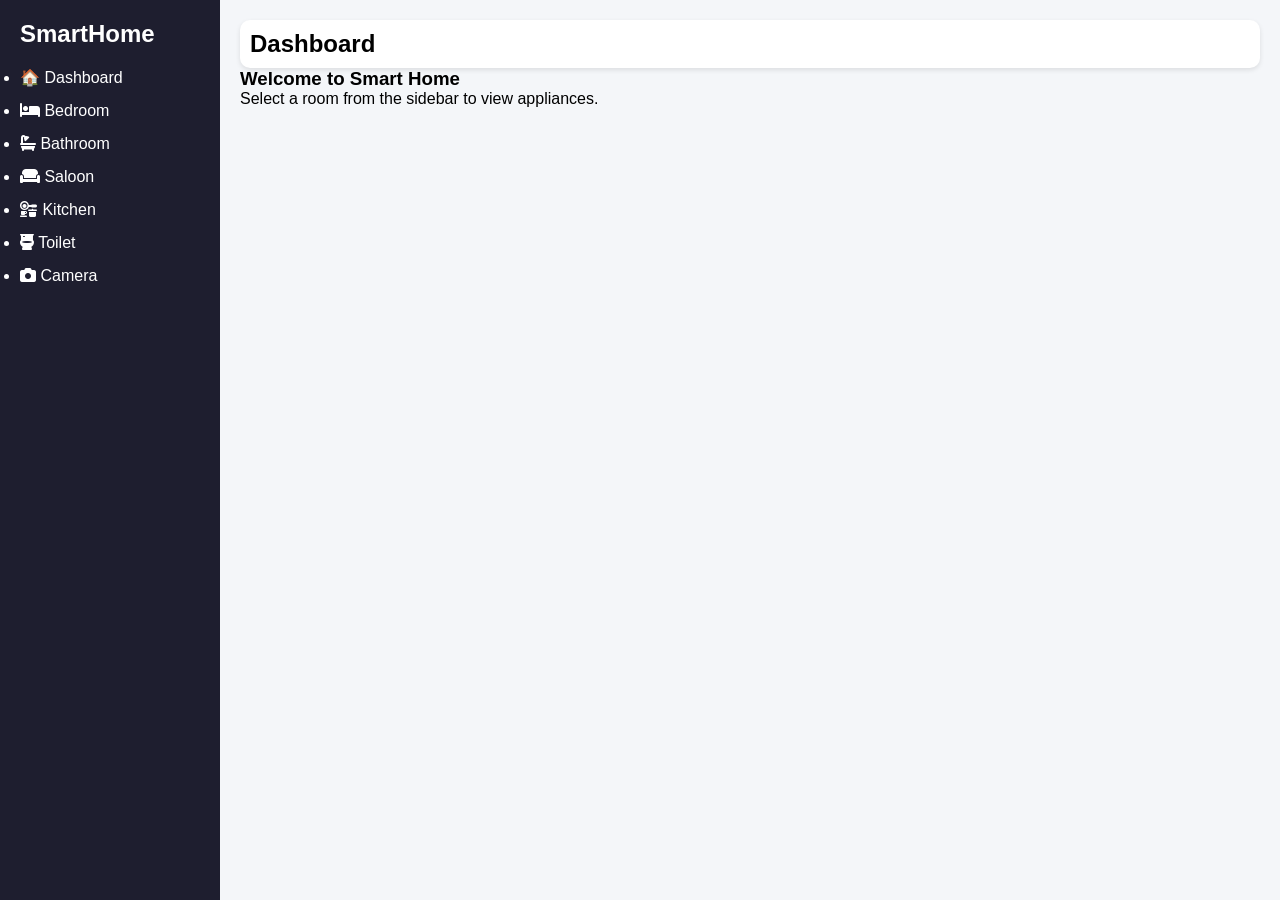
<file: smatho.html>
<!DOCTYPE html>
<html lang="en">
<head>
<meta charset="UTF-8">
<meta name="viewport" content="width=device-width, initial-scale=1.0">
<title>Smart Home Dashboard</title>

<!-- Font Awesome CDN -->
<link rel="stylesheet" href="https://cdnjs.cloudflare.com/ajax/libs/font-awesome/6.5.0/css/all.min.css"/>

<style>
/* GENERAL */
*{margin:0;padding:0;box-sizing:border-box;font-family:Arial;}
body{background:#f4f6f9;}
button{cursor:pointer;}
.container{display:flex;}

/* SIDEBAR */
.sidebar{width:220px;background:#1e1e2f;color:white;padding:20px;height:100vh;}
.sidebar h2{margin-bottom:20px;}
.sidebar li{margin:15px 0;cursor:pointer;}
.sidebar li:hover{color:#4CAF50;}

/* MAIN */
main{flex:1;padding:20px;}
.topbar{display:flex;justify-content:space-between;background:white;padding:10px;border-radius:10px;box-shadow:0 2px 5px rgba(0,0,0,0.1);}
.cards{display:grid;grid-template-columns:repeat(auto-fit,minmax(200px,1fr));gap:15px;margin-top:20px;}

/* CARD */
.card{background:white;padding:15px;border-radius:10px;display:flex;flex-direction:column;justify-content:space-between;box-shadow:0 2px 5px rgba(0,0,0,0.1);}
.actions{display:flex;justify-content:space-between;margin-top:10px;}
.edit-btn{background:#4CAF50;color:white;border:none;padding:5px;border-radius:5px;}
.delete-btn{background:red;color:white;border:none;padding:5px;border-radius:5px;}

/* SWITCH */
.switch{width:50px;height:24px;position:relative;margin-top:5px;}
.switch input{display:none;}
.slider{position:absolute;background:#ccc;top:0;bottom:0;left:0;right:0;border-radius:20px;}
.slider:before{content:"";position:absolute;width:18px;height:18px;background:white;left:3px;bottom:3px;border-radius:50%;}
input:checked+.slider{background:#4CAF50;}
input:checked+.slider:before{transform:translateX(26px);}

/* ADD FORM */
#add-form{margin-top:10px;background:white;padding:10px;border-radius:10px;display:none;box-shadow:0 2px 5px rgba(0,0,0,0.1);}
#add-form input, #add-form button{width:100%;margin-top:5px;padding:8px;border-radius:5px;border:1px solid #ccc;}

/* MODAL */
.modal{display:none;position:fixed;top:0;left:0;width:100%;height:100%;background:rgba(0,0,0,0.5);justify-content:center;align-items:center;}
.modal-box{background:white;padding:20px;border-radius:10px;width:300px;}
.modal-box input, .modal-box button{width:100%;padding:8px;margin-top:5px;border-radius:5px;border:1px solid #ccc;}
.modal-box button{background:#4CAF50;color:white;border:none;}

/* ICONS */
.card i{margin-right:8px;}
</style>
</head>
<body>

<div class="container">

<nav class="sidebar">
<h2>SmartHome</h2>
<ul>
<li onclick="showDashboard()">🏠 Dashboard</li>
<li onclick="showRoom('Bedroom')"><i class="fa-solid fa-bed"></i> Bedroom</li>
<li onclick="showRoom('Bathroom')"><i class="fa-solid fa-bath"></i> Bathroom</li>
<li onclick="showRoom('Saloon')"><i class="fa-solid fa-couch"></i> Saloon</li>
<li onclick="showRoom('Kitchen')"><i class="fa-solid fa-kitchen-set"></i> Kitchen</li>
<li onclick="showRoom('Toilet')"><i class="fa-solid fa-toilet"></i> Toilet</li>
<li onclick="showRoom('Camera')"><i class="fa-solid fa-camera"></i> Camera</li>
</ul>
</nav>

<main>
<div class="topbar">
<h2 id="title">Dashboard</h2>
</div>

<section id="dashboard">
<h3>Welcome to Smart Home</h3>
<p>Select a room from the sidebar to view appliances.</p>
</section>

<section id="room" style="display:none;">
<button onclick="toggleForm()">+ Add Appliance</button>
<div id="add-form">
<input id="new-item" placeholder="Appliance name">
<button onclick="addItem()">Add</button>
</div>
<div class="cards" id="cards"></div>
</section>

<section id="camera" style="display:none;">
<h3>Camera</h3>
<video id="video" width="300" autoplay></video>
<br>
<button onclick="startCamera()">Start Camera</button>
</section>

</main>
</div>

<div class="modal" id="modal">
<div class="modal-box">
<input id="edit-input">
<button onclick="saveEdit()">Save</button>
</div>
</div>

<script>
// DATA with icons
let rooms={
Bedroom:[{name:"Bed",icon:"fa-bed"},{name:"Cabinet",icon:"fa-briefcase"},{name:"Shoes Rack",icon:"fa-shoe-prints"},{name:"Light",icon:"fa-lightbulb"},{name:"AC",icon:"fa-fan"},{name:"Socket",icon:"fa-plug"},{name:"Window",icon:"fa-window-maximize"},{name:"Door",icon:"fa-door-closed"}],
Bathroom:[{name:"Shower",icon:"fa-shower"},{name:"Mirror",icon:"fa-mirror"},{name:"Light",icon:"fa-lightbulb"},{name:"Socket",icon:"fa-plug"}],
Saloon:[{name:"TV",icon:"fa-tv"},{name:"Sofa",icon:"fa-couch"},{name:"Lamp",icon:"fa-lightbulb"},{name:"Bell",icon:"fa-bell"},{name:"Socket",icon:"fa-plug"},{name:"Window",icon:"fa-window-maximize"},{name:"Door",icon:"fa-door-closed"}],
Kitchen:[{name:"Fridge",icon:"fa-snowflake"},{name:"Gas Detector",icon:"fa-fire-extinguisher"},{name:"Oven",icon:"fa-burn"},{name:"Light",icon:"fa-lightbulb"},{name:"Socket",icon:"fa-plug"},{name:"WiFi",icon:"fa-wifi"},{name:"Window",icon:"fa-window-maximize"},{name:"Door",icon:"fa-door-closed"}],
Toilet:[{name:"Toilet",icon:"fa-toilet"},{name:"Light",icon:"fa-lightbulb"},{name:"Socket",icon:"fa-plug"}],
Camera:[{name:"Camera",icon:"fa-camera"}]
};

let currentRoom="";
let editIndex=null;

// NAVIGATION
function showDashboard(){
hideAll();
document.getElementById("dashboard").style.display="block";
document.getElementById("title").innerText="Dashboard";
}

function showRoom(r){
currentRoom=r;
hideAll();
if(r==="Camera"){
document.getElementById("camera").style.display="block";
}else{
document.getElementById("room").style.display="block";
render();
}
document.getElementById("title").innerText=r;
}

function hideAll(){
document.getElementById("dashboard").style.display="none";
document.getElementById("room").style.display="none";
document.getElementById("camera").style.display="none";
}

// RENDER CARDS
function render(){
const c=document.getElementById("cards");
c.innerHTML="";
rooms[currentRoom].forEach((item,i)=>{
const card=document.createElement("div");
card.className="card";
card.innerHTML=`
<h3><i class="fa-solid ${item.icon}"></i> ${item.name}</h3>
<label class="switch"><input type="checkbox" checked><span class="slider"></span></label>
<div class="actions">
<button class="edit-btn">Edit</button>
<button class="delete-btn">Delete</button>
</div>
`;
c.appendChild(card);

// DELETE
card.querySelector(".delete-btn").onclick=()=>{
rooms[currentRoom].splice(i,1);
render();
};

// EDIT
card.querySelector(".edit-btn").onclick=()=>{
editIndex=i;
document.getElementById("edit-input").value=item.name;
document.getElementById("modal").style.display="flex";
};
});
}

// ADD APPLIANCE
function toggleForm(){
const f=document.getElementById("add-form");
f.style.display=f.style.display==="block"?"none":"block";
}

function addItem(){
const val=document.getElementById("new-item").value;
if(!val) return alert("Enter appliance name");
rooms[currentRoom].push({name:val,icon:"fa-plug"});
render();
document.getElementById("new-item").value="";
}

// SAVE EDIT
function saveEdit(){
const val=document.getElementById("edit-input").value;
rooms[currentRoom][editIndex].name=val;
document.getElementById("modal").style.display="none";
render();
}

// CAMERA
function startCamera(){
navigator.mediaDevices.getUserMedia({video:true})
.then(stream=>{document.getElementById("video").srcObject=stream;});
}

// INITIAL DASHBOARD
showDashboard();
</script>

</body>
</html>
</file>
